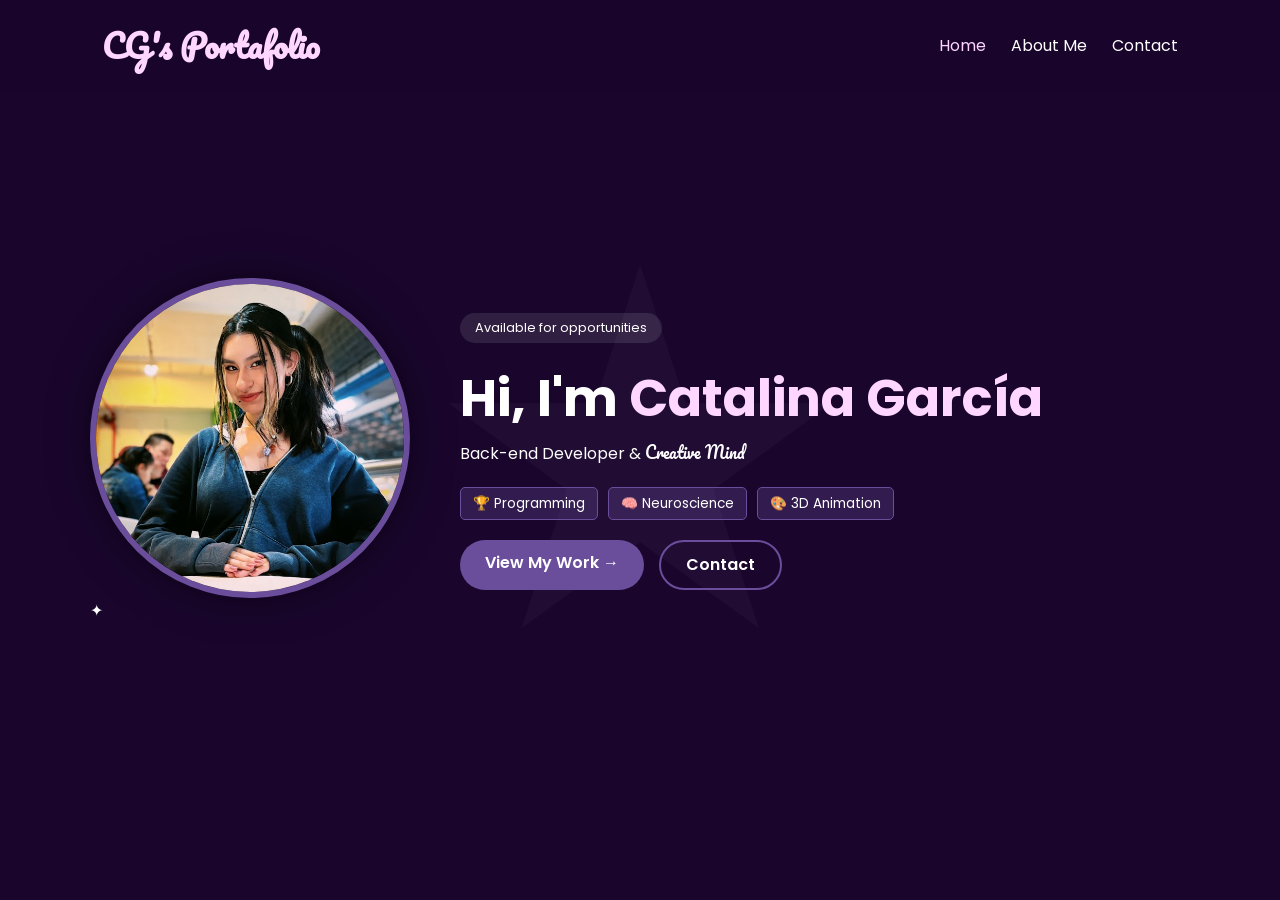
<file: index.html>
<!DOCTYPE html>
<html lang="en">
<head>
    <meta charset="UTF-8">
    <meta name="viewport" content="width=device-width, initial-scale=1.0">
    <title>Catalina García | Portafolio</title>
    <link rel="stylesheet" href="styles.css">
    <link href="https://fonts.googleapis.com/css2?family=Pacifico&family=Poppins:wght@300;400;600&display=swap" rel="stylesheet">
</head>
<body>

    <header class="header">
        <h1 class="logo">CG's Portafolio</h1>
        <nav>
            <ul class="nav-list">
                <li><a href="index.html" class="nav-link active">Home</a></li>
                <li><a href="aboutme.html" class="nav-link">About Me</a></li>
                <li><a href="contact.html" class="nav-link">Contact</a></li>
            </ul>
        </nav>
    </header>

    <main class="hero">
        <div class="bg-star-decoration">★</div>
        
        <div class="hero-container">
            <div class="profile-side">
                <div class="image-wrapper">
                    <img src="media/ProfPhoto.png" alt="Catalina García" class="profile-img">
                </div>
                <div class="floating-star">✦</div>
            </div>

            <div class="text-side">
                <div class="badge">Available for opportunities</div>
                <h2 class="main-title">Hi, I'm <span class="accent">Catalina García</span></h2>
                <p class="subtitle">Back-end Developer & <span class="cursive">Creative Mind</span></p>
                
                <div class="tags">
                    <span class="tag">🏆 Programming</span>
                    <span class="tag">🧠 Neuroscience</span>
                    <span class="tag">🎨 3D Animation</span>
                </div>

                <div class="buttons">
                    <a href="aboutme.html" class="btn btn-filled">View My Work →</a>
                    <a href="contact.html" class="btn btn-outline">Contact</a>
                </div>
            </div>
        </div>
    </main>

</body>
</html>
</file>
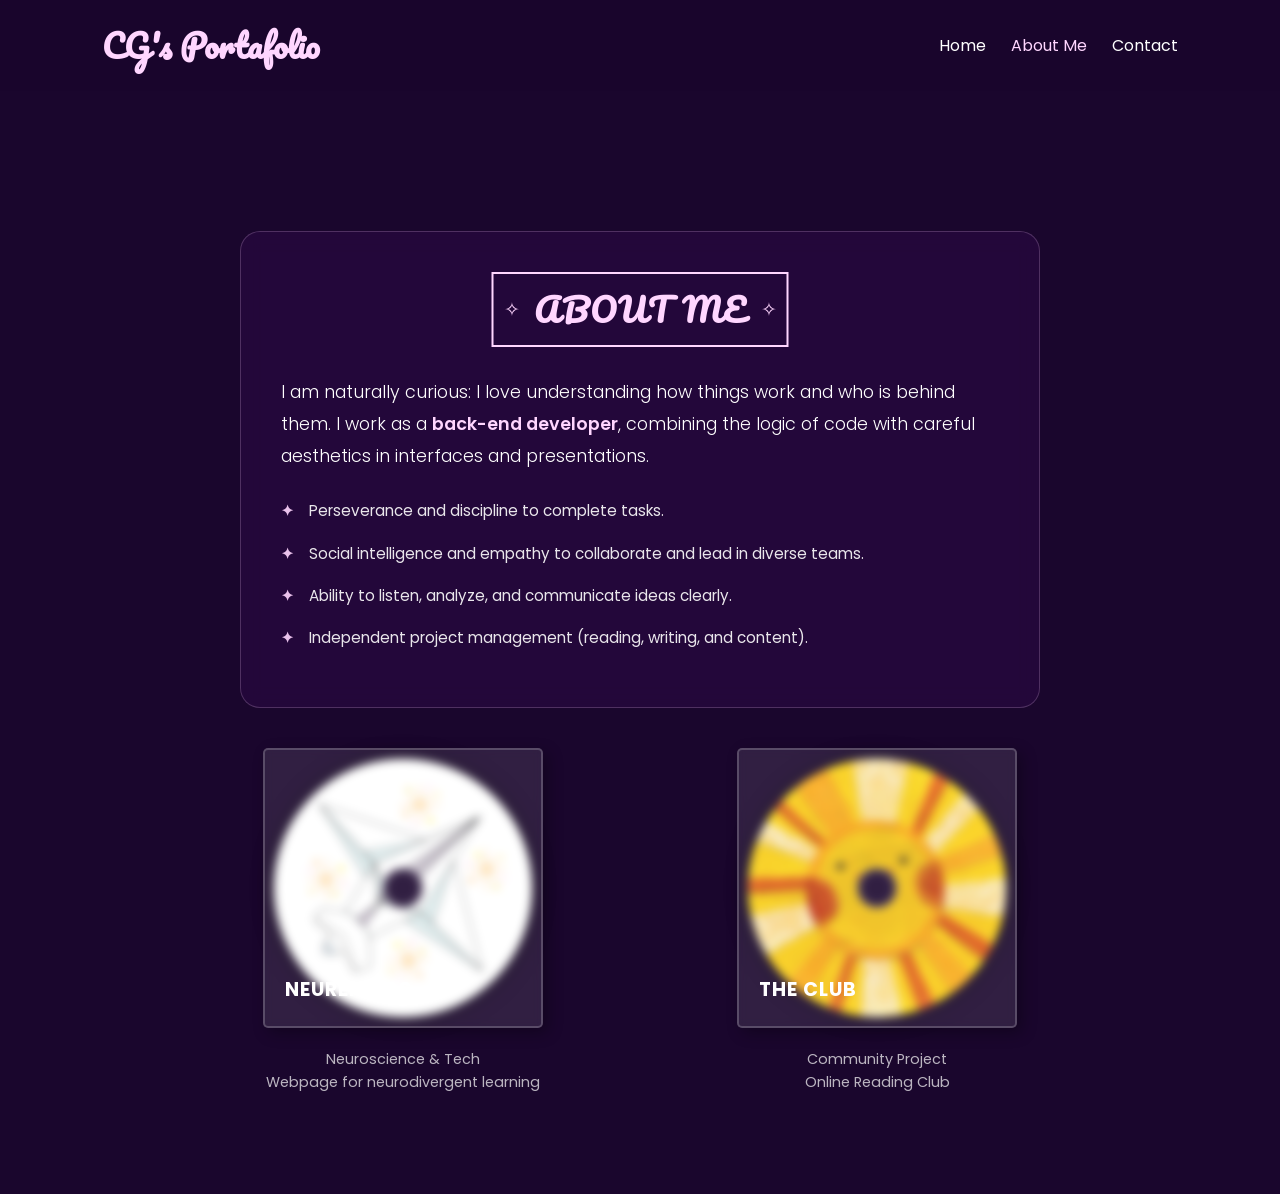
<file: aboutme.html>
<!DOCTYPE html>
<html lang="en">
<head>
    <meta charset="UTF-8">
    <meta name="viewport" content="width=device-width, initial-scale=1.0">
    <title>About Me | CG</title>
    <link rel="stylesheet" href="styles.css">
    <link href="https://fonts.googleapis.com/css2?family=Pacifico&family=Poppins:wght@300;400;600&display=swap" rel="stylesheet">
</head>
<body>

    <header class="header">
        <h1 class="logo">CG's Portafolio</h1>
        <nav>
            <ul class="nav-list">
                <li><a href="index.html" class="nav-link">Home</a></li>
                <li><a href="aboutme.html" class="nav-link active">About Me</a></li>
                <li><a href="contact.html" class="nav-link">Contact</a></li>
            </ul>
        </nav>
    </header>

    <main class="about-section">
        <div class="about-info-box">
    <div class="about-header-frame">
        <h2 class="about-title">ABOUT ME</h2>
    </div>

    <div class="about-description">
        <p class="about-intro">
            I am naturally curious: I love understanding how things work and who is behind them. 
            I work as a <strong>back-end developer</strong>, combining the logic of code with careful 
            aesthetics in interfaces and presentations.
        </p>

        <ul class="about-list">
            <li><span>✦</span> Perseverance and discipline to complete tasks.</li>
            <li><span>✦</span> Social intelligence and empathy to collaborate and lead in diverse teams.</li>
            <li><span>✦</span> Ability to listen, analyze, and communicate ideas clearly.</li>
            <li><span>✦</span> Independent project management (reading, writing, and content).</li>
        </ul>
    </div>
    

</div>
        
        <div class="projects-grid">
            <div class="cd-container">
                <div class="jewel-case">
                    <div class="cd-disk" style="background-image: url(./media/neureka.png);">
                        <div class="cd-center"></div>
                    </div>
                    <div class="case-front">
                        <h3>Neureka GS</h3>
                    </div>
                </div>
                <div class="project-info">
                    <p>Neuroscience & Tech </p>
                    <p> Webpage for neurodivergent learning</p>
                </div>
            </div>

            <div class="cd-container">
                <div class="jewel-case">
                    <div class="cd-disk" style="background-image: url(./media/cd2.jpg);">
                        <div class="cd-center"></div>
                    </div>
                    <div class="case-front">
                        <h3>The Club</h3>
                    </div>
                </div>
                <div class="project-info">
                    <p>Community Project</p>
                    <p>Online Reading Club</p>
                </div>
            </div>
        </div>
    </main>

</body>
</html>
</file>
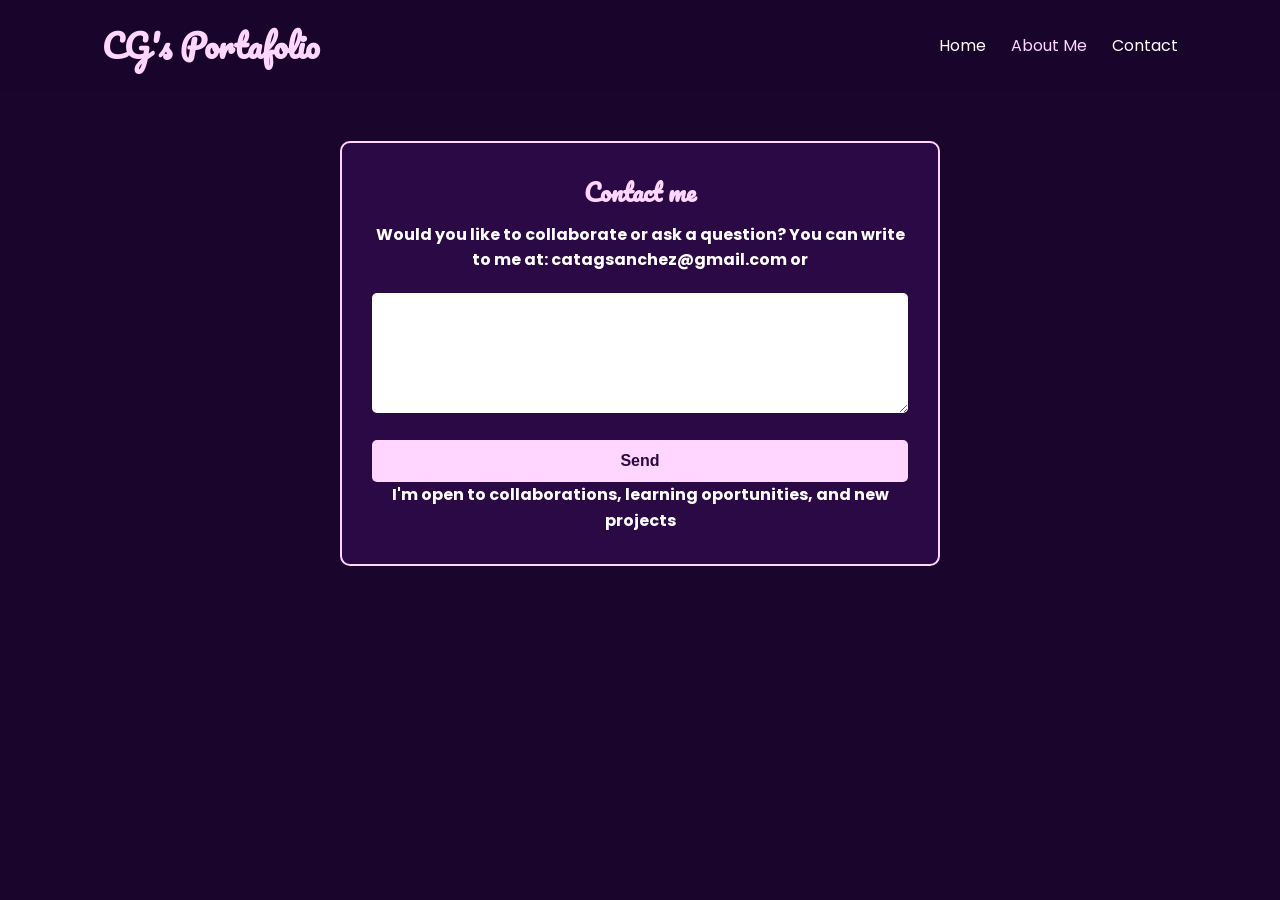
<file: contact.html>
<!DOCTYPE html>
<html lang="en">
<head>
    <meta charset="UTF-8">
    <meta name="viewport" content="width=device-width, initial-scale=1.0">
    <title>Contact | CG</title>
    <link rel="stylesheet" href="styles.css">
    <link href="https://fonts.googleapis.com/css2?family=Pacifico&family=Poppins:wght@300;400;600&display=swap" rel="stylesheet">
</head>
<body>

    <header class="header">
        <h1 class="logo">CG's Portafolio</h1>
        <nav>
            <ul class="nav-list">
                <li><a href="index.html" class="nav-link">Home</a></li>
                <li><a href="aboutme.html" class="nav-link active">About Me</a></li>
                <li><a href="contact.html" class="nav-link">Contact</a></li>
            </ul>
        </nav>
    </header>
    <main>
        <section id="contact">
            <h2>Contact me</h2>
            <h4> Would you like to collaborate or ask a question? You can write to me at: catagsanchez@gmail.com or</h4>
            <form action=" " method="get">
                <textarea name="message" id="message"></textarea>
                <input type="submit" value="Send">
                <h4>I'm open to collaborations, learning oportunities, and new projects</h4>
            </form>

        </section>
    </main>
</file>
<file: styles.css>
/* Variables para facilitar cambios */
:root {
    --primary-bg: #1a062d;
    --accent-color: #ffd6ff;
    --purple-main: #6b4e9b;
}

* {
    margin: 0;
    padding: 0;
    box-sizing: border-box;
}

body {
    background-color: var(--primary-bg);
    color: white;
    font-family: 'Poppins', sans-serif;
    line-height: 1.6;
}

/* Header alineado */
.header {
    display: flex;
    justify-content: space-between;
    align-items: center;
    padding: 20px 8%;
    background: rgba(26, 6, 45, 0.9);
    backdrop-filter: blur(10px);
}

.logo {
    font-family: 'Pacifico', cursive;
    color: var(--accent-color);
}

.nav-list {
    display: flex;
    list-style: none;
    gap: 25px;
}

.nav-link {
    color: white;
    text-decoration: none;
    transition: 0.3s;
}

.nav-link:hover, .active {
    color: var(--accent-color);
}

/* Sección HERO - Aquí está el truco del orden */
.hero {
    position: relative;
    min-height: 80vh;
    display: flex;
    align-items: center;
    justify-content: center;
    overflow: hidden;
}

.hero-container {
    display: flex; 
    align-items: center;
    gap: 50px;
    max-width: 1100px;
    width: 90%;
    z-index: 10;
}

/* Control de la Imagen */
.profile-side {
    position: relative;
}

.image-wrapper {
    width: 320px; /* Tamaño controlado */
    height: 320px;
    border-radius: 50%;
    border: 6px solid var(--purple-main);
    overflow: hidden;
    box-shadow: 0 0 40px rgba(0,0,0,0.5);
}

.profile-img {
    width: 100%;
    height: 100%;
    object-fit: cover; /* Evita que la foto se estire */
}

/* La estrella de tu mockup */
.bg-star-decoration {
    position: absolute;
    font-size: 500px;
    color: rgba(255, 214, 255, 0.03);
    z-index: 1;
    pointer-events: none;
}

/* Estilo de Texto */
.main-title { font-size: 3.2rem; }
.accent { color: var(--accent-color); }
.cursive { font-family: 'Pacifico', cursive; }

.badge {
    background: rgba(255,255,255,0.1);
    display: inline-block;
    padding: 5px 15px;
    border-radius: 20px;
    font-size: 0.8rem;
    margin-bottom: 15px;
}

.tags {
    display: flex;
    gap: 10px;
    margin: 20px 0;
}

.tag {
    background: rgba(107, 78, 155, 0.3);
    padding: 5px 12px;
    border-radius: 5px;
    font-size: 0.85rem;
    border: 1px solid var(--purple-main);
}

/* Botones */
.buttons { display: flex; gap: 15px; }

.btn {
    padding: 10px 25px;
    border-radius: 30px;
    text-decoration: none;
    font-weight: 600;
}

.btn-filled { background: var(--purple-main); color: white; }
.btn-outline { border: 2px solid var(--purple-main); color: white; }



/* --- ESTILOS DE LA PÁGINA ABOUT --- */
.about-section {
    padding: 100px 10%;
    text-align: center;
}

.section-title {
    font-family: 'Pacifico', cursive;
    font-size: 3rem;
    color: var(--accent-color);
    margin-bottom: 50px;
}

/* --- EL EFECTO CD --- */
.projects-grid {
    display: flex;
    justify-content: space-evenly;
    gap: 60px;
    flex-wrap: wrap;
    margin-top: 40px;
}

.cd-container {
    perspective: 1000px;
}

.jewel-case {
    width: 280px;
    height: 280px;
    position: relative;
    cursor: pointer;
    transition: transform 0.3s ease;
}

/* La caja de plástico */
.case-front {
    width: 100%;
    height: 100%;
    background: rgba(255, 255, 255, 0.1);
    border: 2px solid rgba(255, 255, 255, 0.2);
    backdrop-filter: blur(5px);
    border-radius: 5px;
    display: flex;
    align-items: flex-end;
    padding: 20px;
    position: relative;
    z-index: 5; /* Por encima del disco */
    box-shadow: 5px 5px 15px rgba(0,0,0,0.3);
}

.case-front h3 {
    font-size: 1.2rem;
    text-transform: uppercase;
    letter-spacing: 1px;
}

/* El Disco (CD) */
.cd-disk {
    width: 260px;
    height: 260px;
    border-radius: 50%;
    position: absolute;
    top: 10px;
    left: 10px;
    z-index: 1; /* Detrás de la carátula */
    background-size: cover;
    background-position: center;
    transition: transform 0.6s cubic-bezier(0.175, 0.885, 0.32, 1.275);
    box-shadow: 0 0 20px rgba(0,0,0,0.5);
    border: 1px solid #333;
}

/* El agujero del centro del CD */
.cd-center {
    width: 40px;
    height: 40px;
    background: var(--primary-bg);
    border-radius: 50%;
    position: absolute;
    top: 50%;
    left: 50%;
    transform: translate(-50%, -50%);
    border: 4px solid rgba(255,255,255,0.2);
}

/* --- ANIMACIÓN AL PASAR EL MOUSE --- */
.cd-container:hover .cd-disk {
    transform: translateX(120px) rotate(180deg); /* El disco sale hacia la derecha */
}

.cd-container:hover .jewel-case {
    transform: rotateY(-10px); /* La caja se inclina un poco */
}

.project-info {
    margin-top: 20px;
    font-size: 0.9rem;
    opacity: 0.7;
}

/* CONTENEDOR PRINCIPAL DE INFO */
.about-info-box {
    max-width: 800px;
    margin: 40px auto;
    padding: 40px;
    background: rgba(42, 9, 68, 0.6); /* Morado oscuro con transparencia */
    border: 1px solid rgba(255, 214, 255, 0.2);
    border-radius: 20px;
    position: relative;
    backdrop-filter: blur(10px);
    text-align: left;
}

/* MARCO DEL TÍTULO (ORNATE STYLE) */
.about-header-frame {
    border: 2px solid #ffd6ff;
    padding: 10px 40px;
    display: inline-block;
    position: relative;
    margin-bottom: 30px;
    left: 50%;
    transform: translateX(-50%); /* Centra el título dentro del cuadro */
}

/* Decoraciones laterales del marco */
.about-header-frame::before, 
.about-header-frame::after {
    content: '✧';
    position: absolute;
    color: #ffd6ff;
    font-size: 1.2rem;
    top: 50%;
    transform: translateY(-50%);
}
.about-header-frame::before { left: 10px; }
.about-header-frame::after { right: 10px; }

.about-title {
    font-family: 'Pacifico', cursive;
    font-size: 2rem;
    color: #ffd6ff;
    letter-spacing: 2px;
}

/* TEXTO Y LISTA */
.about-description {
    font-family: 'Poppins', sans-serif;
    color: #ffffff;
    line-height: 1.8;
}

.about-intro {
    font-size: 1.1rem;
    margin-bottom: 25px;
    font-weight: 300;
}

.about-intro strong {
    color: #ffd6ff;
    font-weight: 600;
}

.about-list {
    list-style: none;
    padding-left: 0;
}

.about-list li {
    margin-bottom: 15px;
    display: flex;
    align-items: flex-start;
    gap: 15px;
    font-size: 0.95rem;
    opacity: 0.9;
}

.about-list li span {
    color: #ffd6ff;
    font-weight: bold;
}


#contact {
    max-width: 600px;
    margin: 50px auto;
    padding: 30px;
    background-color: #2a0944; /* Morado sólido */
    border: 2px solid #ffd6ff; /* Borde rosa */
    border-radius: 10px;
    text-align: center;
    color: white;
}

#contact h2 {
    font-family: 'Pacifico', cursive;
    color: #ffd6ff;
    margin-bottom: 10px;
}

/* El área donde escriben */
#message {
    width: 100%;
    height: 120px;
    margin: 20px 0;
    padding: 10px;
    background-color: white; /* Fondo blanco para que no haya pierde */
    color: black;            /* Texto negro para que se lea perfecto */
    border: none;
    border-radius: 5px;
    font-family: Arial, sans-serif;
}

/* EL BOTÓN (Súper sólido) */
input[type="submit"] {
    background-color: #ffd6ff; /* Color rosa */
    color: #2a0944;            /* Texto morado oscuro */
    padding: 12px 30px;
    font-size: 16px;
    font-weight: bold;
    border: none;
    border-radius: 5px;
    cursor: pointer;
    width: 100%;               /* Que ocupe todo el ancho para que sea fácil de ver */
}

/* Un pequeño cambio cuando pasas el mouse para saber que es un botón */
input[type="submit"]:hover {
    background-color: #f7b2f7;
}
</file>
